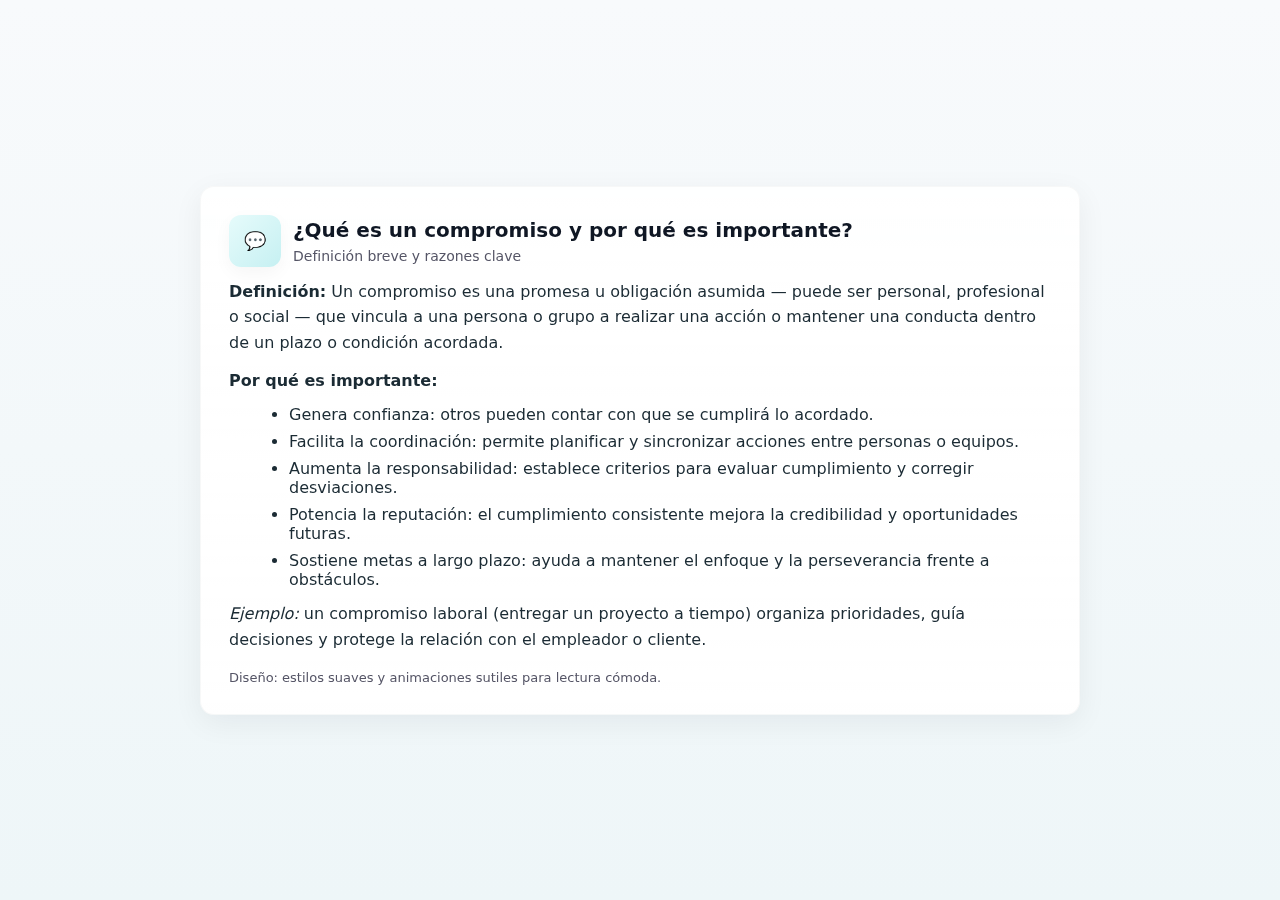
<file: compromiso.html>
<!doctype html>
<html lang="es">
<head>
  <meta charset="utf-8">
  <meta name="viewport" content="width=device-width,initial-scale=1">
  <title>¿Qué es un compromiso?</title>
  <style>
    :root {
      --bg1: #f8fafc;
      --card: #ffffff;
      --accent: #9ad3d6;
      --text: #0f1724;
      --muted: #556;
      --shadow: 0 8px 30px rgba(16,24,40,0.06);
      --radius: 14px;
    }
    *{box-sizing:border-box}
    body{
      margin:0;
      min-height:100vh;
      display:grid;
      place-items:center;
      font-family: Inter, Roboto, system-ui, -apple-system, "Segoe UI", sans-serif;
      background: linear-gradient(180deg,var(--bg1),#eef6f8);
      color:var(--text);
      padding:32px;
    }
    .container{
      width:100%;
      max-width:880px;
      transform:translateY(0);
      animation:fadeUp 700ms ease both;
    }
    .card{
      background:linear-gradient(180deg, rgba(255,255,255,0.9), var(--card));
      border-radius:var(--radius);
      box-shadow:var(--shadow);
      padding:28px;
      border:1px solid rgba(10,20,30,0.03);
      backdrop-filter: blur(6px);
      transition:transform 300ms ease, box-shadow 300ms ease;
    }
    .card:hover{ transform: translateY(-6px); box-shadow:0 18px 40px rgba(16,24,40,0.08); }
    .hdr{
      display:flex; gap:12px; align-items:center; margin-bottom:12px;
    }
    .badge{
      width:52px; height:52px; border-radius:12px;
      background:linear-gradient(135deg,#e6fbfb, #c6f0f2);
      display:grid; place-items:center; font-weight:700; color:#045;
      box-shadow:0 6px 18px rgba(10,20,30,0.04);
      font-size:18px;
    }
    .title{ font-size:20px; font-weight:700; margin:0; }
    .subtitle{ color:var(--muted); font-size:14px; margin-top:6px; }

    .content p{ line-height:1.6; margin:12px 0; color:#1b2b34; }
    .list{ margin:12px 0 0 20px; color:#1b2b34; }
    .list li{ margin:8px 0; }

    .fade{
      animation:fadeIn 900ms ease both;
    }

    @keyframes fadeUp {
      from { opacity:0; transform: translateY(14px) scale(.998); }
      to { opacity:1; transform: translateY(0) scale(1); }
    }
    @keyframes floaty {
      0%{ transform: translateY(0) }
      50%{ transform: translateY(-6px) }
      100%{ transform: translateY(0) }
    }
    @keyframes fadeIn {
      from { opacity:0; transform:translateY(8px); }
      to { opacity:1; transform:translateY(0); }
    }

    @media (max-width:520px){
      .card{ padding:20px; border-radius:12px; }
      .badge{ width:46px; height:46px; font-size:16px; }
      .title{ font-size:18px; }
    }
    .footer{ margin-top:18px; font-size:13px; color:var(--muted); }
  </style>
</head>
<body>
  <main class="container">
    <article class="card" role="article" aria-labelledby="titulo">
      <div class="hdr">
        <div class="badge">💬</div>
        <div>
          <h1 id="titulo" class="title">¿Qué es un compromiso y por qué es importante?</h1>
          <div class="subtitle">Definición breve y razones clave</div>
        </div>
      </div>

      <section class="content fade" aria-label="definición">
        <p><strong>Definición:</strong> Un compromiso es una promesa u obligación asumida — puede ser personal, profesional o social — que vincula a una persona o grupo a realizar una acción o mantener una conducta dentro de un plazo o condición acordada.</p>

        <p><strong>Por qué es importante:</strong></p>
        <ul class="list">
          <li>Genera confianza: otros pueden contar con que se cumplirá lo acordado.</li>
          <li>Facilita la coordinación: permite planificar y sincronizar acciones entre personas o equipos.</li>
          <li>Aumenta la responsabilidad: establece criterios para evaluar cumplimiento y corregir desviaciones.</li>
          <li>Potencia la reputación: el cumplimiento consistente mejora la credibilidad y oportunidades futuras.</li>
          <li>Sostiene metas a largo plazo: ayuda a mantener el enfoque y la perseverancia frente a obstáculos.</li>
        </ul>

        <p class="fade"><em>Ejemplo:</em> un compromiso laboral (entregar un proyecto a tiempo) organiza prioridades, guía decisiones y protege la relación con el empleador o cliente.</p>
      </section>

      <div class="footer">Diseño: estilos suaves y animaciones sutiles para lectura cómoda.</div>
    </article>
  </main>

  <script>
    // Pequeña animación extra: animar la insignia brevemente
    document.addEventListener('DOMContentLoaded', () => {
      const badge = document.querySelector('.badge');
      if (badge) {
        badge.style.animation = 'floaty 2500ms ease-in-out 0s both';
      }
    });
  </script>
</body>
</html>
</file>
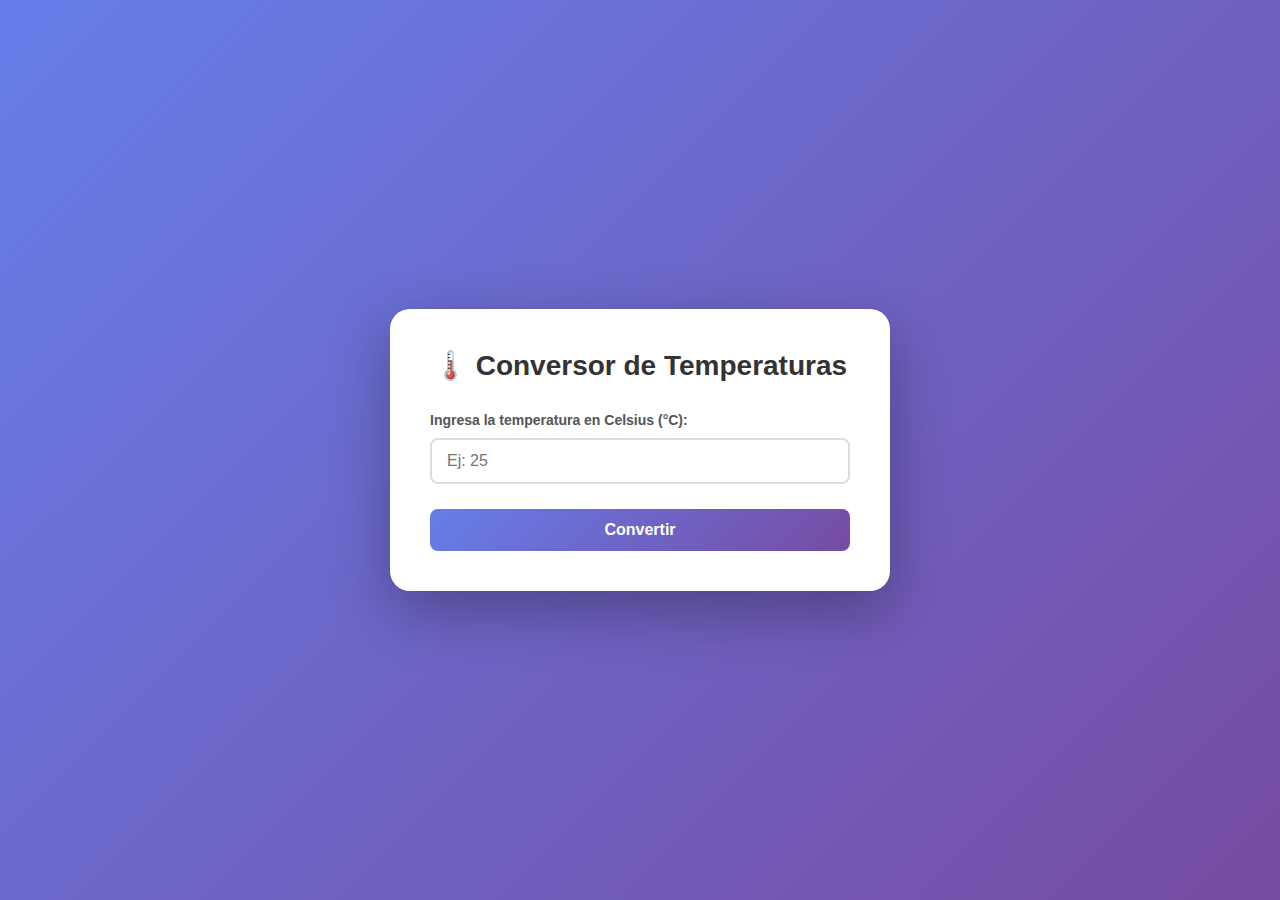
<file: conversor-temperaturas.html>
<!DOCTYPE html>
<html lang="es">
<head>
    <meta charset="UTF-8">
    <meta name="viewport" content="width=device-width, initial-scale=1.0">
    <title>Conversor de Temperaturas</title>
    <style>
        * {
            margin: 0;
            padding: 0;
            box-sizing: border-box;
        }

        body {
            font-family: 'Segoe UI', Tahoma, Geneva, Verdana, sans-serif;
            background: linear-gradient(135deg, #667eea 0%, #764ba2 100%);
            min-height: 100vh;
            display: flex;
            justify-content: center;
            align-items: center;
            padding: 20px;
        }

        .container {
            background: white;
            border-radius: 20px;
            box-shadow: 0 20px 60px rgba(0, 0, 0, 0.3);
            padding: 40px;
            max-width: 500px;
            width: 100%;
        }

        h1 {
            color: #333;
            margin-bottom: 30px;
            text-align: center;
            font-size: 28px;
        }

        .form-group {
            margin-bottom: 25px;
        }

        label {
            display: block;
            margin-bottom: 10px;
            color: #555;
            font-weight: 600;
            font-size: 14px;
        }

        input {
            width: 100%;
            padding: 12px 15px;
            border: 2px solid #ddd;
            border-radius: 8px;
            font-size: 16px;
            transition: border-color 0.3s;
        }

        input:focus {
            outline: none;
            border-color: #667eea;
        }

        button {
            width: 100%;
            padding: 12px 20px;
            background: linear-gradient(135deg, #667eea 0%, #764ba2 100%);
            color: white;
            border: none;
            border-radius: 8px;
            font-size: 16px;
            font-weight: 600;
            cursor: pointer;
            transition: transform 0.2s;
        }

        button:hover {
            transform: translateY(-2px);
        }

        button:active {
            transform: translateY(0);
        }

        .resultado {
            margin-top: 30px;
            padding: 20px;
            background: #f8f9fa;
            border-radius: 12px;
            display: none;
        }

        .resultado.mostrar {
            display: block;
        }

        .resultado h2 {
            color: #667eea;
            font-size: 18px;
            margin-bottom: 15px;
            text-align: center;
        }

        .conversion-item {
            display: flex;
            justify-content: space-between;
            align-items: center;
            padding: 12px 0;
            border-bottom: 1px solid #e0e0e0;
        }

        .conversion-item:last-child {
            border-bottom: none;
        }

        .conversion-label {
            color: #555;
            font-weight: 500;
        }

        .conversion-valor {
            color: #667eea;
            font-weight: 700;
            font-size: 18px;
        }

        .error {
            background: #fee;
            color: #c33;
            padding: 12px;
            border-radius: 8px;
            margin-top: 15px;
            display: none;
            text-align: center;
        }

        .error.mostrar {
            display: block;
        }

        @media (max-width: 600px) {
            .container {
                padding: 25px;
            }

            h1 {
                font-size: 24px;
            }
        }
    </style>
</head>
<body>
    <div class="container">
        <h1>🌡️ Conversor de Temperaturas</h1>

        <div class="form-group">
            <label for="celsius">Ingresa la temperatura en Celsius (°C):</label>
            <input 
                type="number" 
                id="celsius" 
                placeholder="Ej: 25" 
                step="0.01"
            >
        </div>

        <button onclick="convertir()">Convertir</button>

        <div class="error" id="error"></div>

        <div class="resultado" id="resultado">
            <h2>Conversión realizada:</h2>
            <div class="conversion-item">
                <span class="conversion-label">Celsius (°C)</span>
                <span class="conversion-valor" id="val-celsius">-</span>
            </div>
            <div class="conversion-item">
                <span class="conversion-label">Fahrenheit (°F)</span>
                <span class="conversion-valor" id="val-fahrenheit">-</span>
            </div>
            <div class="conversion-item">
                <span class="conversion-label">Kelvin (K)</span>
                <span class="conversion-valor" id="val-kelvin">-</span>
            </div>
        </div>
    </div>

    <script>
        /**
         * Función: convertirTemperatura
         * Descripción: Convierte una temperatura en Celsius a Fahrenheit y Kelvin
         * 
         * Parámetros:
         *   - celsius (number): la temperatura en grados Celsius
         * 
         * Retorna:
         *   - object: objeto con las conversiones { celsius, fahrenheit, kelvin }
         */
        function convertirTemperatura(celsius) {
            // Validar que el parámetro sea un número
            if (typeof celsius !== 'number' || isNaN(celsius)) {
                throw new Error("Debes ingresar un número válido");
            }

            // FÓRMULA 1: Celsius a Fahrenheit
            // Fahrenheit = (Celsius × 9/5) + 32
            // Ejemplo: 0°C = 32°F, 100°C = 212°F
            const fahrenheit = (celsius * 9/5) + 32;

            // FÓRMULA 2: Celsius a Kelvin
            // Kelvin = Celsius + 273.15
            // Kelvin es la escala absoluta usada en física
            // 0 Kelvin = -273.15°C (temperatura más baja posible)
            const kelvin = celsius + 273.15;

            // Retornar un objeto con los tres valores redondeados a 2 decimales
            return {
                celsius: Math.round(celsius * 100) / 100,      // redondear a 2 decimales
                fahrenheit: Math.round(fahrenheit * 100) / 100,
                kelvin: Math.round(kelvin * 100) / 100
            };
        }

        /**
         * Función: convertir
         * Descripción: Obtiene el valor del input y muestra el resultado en la página
         */
        function convertir() {
            const input = document.getElementById('celsius');
            const valor = parseFloat(input.value);
            const errorDiv = document.getElementById('error');
            const resultadoDiv = document.getElementById('resultado');

            // Limpiar mensajes previos
            errorDiv.classList.remove('mostrar');
            errorDiv.textContent = '';

            // Validar entrada
            if (input.value.trim() === '') {
                errorDiv.textContent = '⚠️ Por favor, ingresa una temperatura';
                errorDiv.classList.add('mostrar');
                resultadoDiv.classList.remove('mostrar');
                return;
            }

            if (isNaN(valor)) {
                errorDiv.textContent = '⚠️ Por favor, ingresa un número válido';
                errorDiv.classList.add('mostrar');
                resultadoDiv.classList.remove('mostrar');
                return;
            }

            try {
                // Llamar la función de conversión
                const resultado = convertirTemperatura(valor);

                // Mostrar los resultados en la página
                document.getElementById('val-celsius').textContent = resultado.celsius;
                document.getElementById('val-fahrenheit').textContent = resultado.fahrenheit;
                document.getElementById('val-kelvin').textContent = resultado.kelvin;

                // Mostrar el bloque de resultados
                resultadoDiv.classList.add('mostrar');

            } catch (error) {
                errorDiv.textContent = '❌ ' + error.message;
                errorDiv.classList.add('mostrar');
                resultadoDiv.classList.remove('mostrar');
            }
        }

        /**
         * Permitir convertir presionando Enter en el input
         */
        document.getElementById('celsius').addEventListener('keypress', function(event) {
            if (event.key === 'Enter') {
                convertir();
            }
        });
    </script>
</body>
</html>
</file>
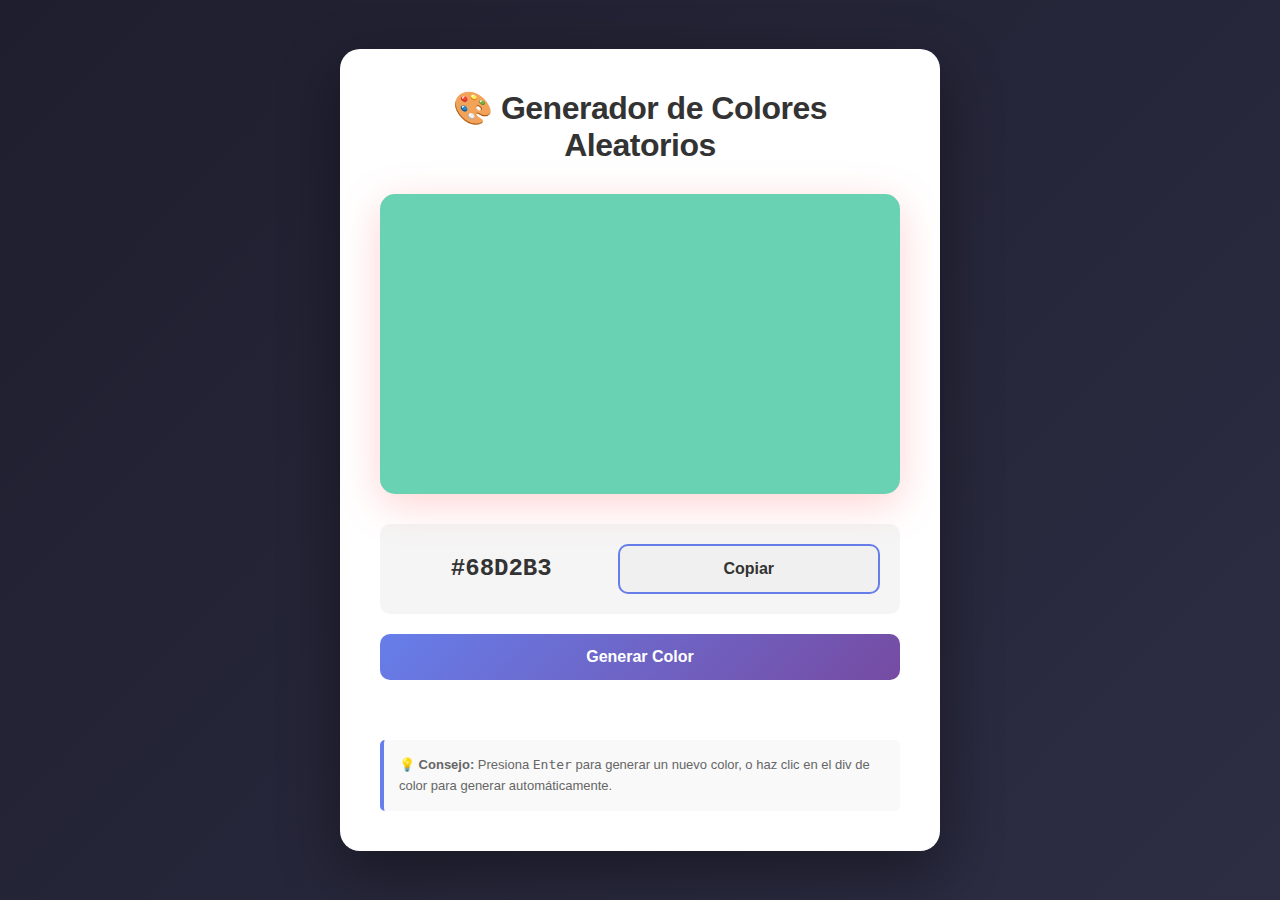
<file: generador-colores.html>
<!DOCTYPE html>
<html lang="es">
<head>
    <meta charset="UTF-8">
    <meta name="viewport" content="width=device-width, initial-scale=1.0">
    <title>Generador de Colores Aleatorios</title>
    <style>
        * {
            margin: 0;
            padding: 0;
            box-sizing: border-box;
        }

        body {
            font-family: 'Segoe UI', Tahoma, Geneva, Verdana, sans-serif;
            background: linear-gradient(135deg, #1e1e2e 0%, #2d2d44 100%);
            min-height: 100vh;
            display: flex;
            justify-content: center;
            align-items: center;
            padding: 20px;
        }

        .container {
            background: white;
            border-radius: 20px;
            box-shadow: 0 20px 60px rgba(0, 0, 0, 0.4);
            padding: 40px;
            max-width: 600px;
            width: 100%;
            text-align: center;
        }

        h1 {
            color: #333;
            margin-bottom: 30px;
            font-size: 32px;
            letter-spacing: -0.5px;
        }

        .color-display {
            width: 100%;
            height: 300px;
            border-radius: 15px;
            margin-bottom: 30px;
            background: #ff6b6b;
            transition: background-color 0.5s ease;
            box-shadow: 0 10px 40px rgba(255, 107, 107, 0.3);
            position: relative;
            overflow: hidden;
        }

        .color-display::before {
            content: '';
            position: absolute;
            top: 0;
            left: -100%;
            width: 100%;
            height: 100%;
            background: linear-gradient(90deg, transparent, rgba(255, 255, 255, 0.3), transparent);
            animation: shimmer 0.6s ease-in-out;
        }

        @keyframes shimmer {
            0% {
                left: -100%;
            }
            100% {
                left: 100%;
            }
        }

        .code-display {
            background: #f5f5f5;
            padding: 20px;
            border-radius: 10px;
            margin-bottom: 20px;
            display: flex;
            justify-content: space-between;
            align-items: center;
            gap: 15px;
        }

        .hex-code {
            font-size: 24px;
            font-weight: 700;
            color: #333;
            font-family: 'Courier New', monospace;
            flex: 1;
            word-break: break-all;
        }

        .button-group {
            display: flex;
            gap: 15px;
            flex-wrap: wrap;
            justify-content: center;
        }

        button {
            padding: 14px 28px;
            font-size: 16px;
            font-weight: 600;
            border: none;
            border-radius: 10px;
            cursor: pointer;
            transition: all 0.3s ease;
            flex: 1;
            min-width: 150px;
        }

        .btn-generar {
            background: linear-gradient(135deg, #667eea 0%, #764ba2 100%);
            color: white;
        }

        .btn-generar:hover {
            transform: translateY(-3px);
            box-shadow: 0 10px 25px rgba(102, 126, 234, 0.4);
        }

        .btn-generar:active {
            transform: translateY(-1px);
        }

        .btn-copiar {
            background: #f0f0f0;
            color: #333;
            border: 2px solid #667eea;
        }

        .btn-copiar:hover {
            background: #667eea;
            color: white;
            transform: translateY(-3px);
        }

        .btn-copiar:active {
            transform: translateY(-1px);
        }

        .feedback {
            margin-top: 15px;
            font-size: 14px;
            color: #27ae60;
            font-weight: 600;
            min-height: 20px;
            opacity: 0;
            transition: opacity 0.3s ease;
        }

        .feedback.mostrar {
            opacity: 1;
        }

        .info {
            margin-top: 25px;
            padding: 15px;
            background: #f9f9f9;
            border-left: 4px solid #667eea;
            text-align: left;
            border-radius: 5px;
            font-size: 13px;
            color: #666;
            line-height: 1.6;
        }

        @media (max-width: 600px) {
            .container {
                padding: 25px;
            }

            h1 {
                font-size: 24px;
                margin-bottom: 20px;
            }

            .color-display {
                height: 250px;
                margin-bottom: 20px;
            }

            .code-display {
                flex-direction: column;
                gap: 10px;
            }

            .button-group {
                flex-direction: column;
            }

            button {
                width: 100%;
            }

            .hex-code {
                font-size: 20px;
            }
        }
    </style>
</head>
<body>
    <div class="container">
        <h1>🎨 Generador de Colores Aleatorios</h1>

        <!-- Div que muestra el color actual -->
        <div class="color-display" id="colorDisplay"></div>

        <!-- Sección que muestra el código hexadecimal -->
        <div class="code-display">
            <span class="hex-code" id="hexCode">#FF6B6B</span>
            <button class="btn-copiar" onclick="copiarAlPortapapeles()">Copiar</button>
        </div>

        <!-- Botones de acción -->
        <div class="button-group">
            <button class="btn-generar" onclick="generarColor()">Generar Color</button>
        </div>

        <!-- Feedback visual al copiar -->
        <div class="feedback" id="feedback">✓ ¡Código copiado al portapapeles!</div>

        <!-- Información adicional -->
        <div class="info">
            <strong>💡 Consejo:</strong> Presiona <kbd>Enter</kbd> para generar un nuevo color, o haz clic en el div de color para generar automáticamente.
        </div>
    </div>

    <script>
        // =====================================================
        // FUNCIÓN: generarColorHexAleatorio
        // Descripción: Genera un código de color hexadecimal aleatorio
        // Rango: #000000 a #FFFFFF
        // Retorna: string con formato #RRGGBB
        // =====================================================
        function generarColorHexAleatorio() {
            // Generar 3 números aleatorios de 0 a 255 (para R, G, B)
            const r = Math.floor(Math.random() * 256);
            const g = Math.floor(Math.random() * 256);
            const b = Math.floor(Math.random() * 256);

            // Convertir cada número a hexadecimal y rellenar con cero si es necesario
            // Método: padStart(2, '0') asegura que siempre tenga 2 dígitos
            // toString(16) convierte de decimal a hexadecimal
            const hexR = r.toString(16).padStart(2, '0').toUpperCase();
            const hexG = g.toString(16).padStart(2, '0').toUpperCase();
            const hexB = b.toString(16).padStart(2, '0').toUpperCase();

            // Retornar el código hexadecimal completo
            return `#${hexR}${hexG}${hexB}`;
        }

        // =====================================================
        // FUNCIÓN: generarColor
        // Descripción: Genera un nuevo color aleatorio y actualiza la página
        // Efectos:
        //   - Cambia el fondo del div de color
        //   - Actualiza el texto con el código hexadecimal
        //   - Añade animación de transición suave
        // =====================================================
        function generarColor() {
            // Generar un color hexadecimal aleatorio
            const nuevoColor = generarColorHexAleatorio();

            // Obtener referencias a los elementos del DOM
            const colorDisplay = document.getElementById('colorDisplay');
            const hexCode = document.getElementById('hexCode');

            // Actualizar el fondo del div con el nuevo color
            // La transición CSS hace que el cambio sea suave (0.5s)
            colorDisplay.style.backgroundColor = nuevoColor;

            // Actualizar el texto que muestra el código hexadecimal
            hexCode.textContent = nuevoColor;

            // Ejecutar la animación de brillo (shimmer)
            colorDisplay.style.animation = 'none';
            // Forzar el recalcular del DOM para resetear la animación
            void colorDisplay.offsetWidth;
            colorDisplay.style.animation = '';
        }

        // =====================================================
        // FUNCIÓN: copiarAlPortapapeles
        // Descripción: Copia el código hexadecimal al portapapeles
        // Confirmación visual: muestra un mensaje temporal de éxito
        // =====================================================
        function copiarAlPortapapeles() {
            // Obtener el código hexadecimal actual
            const hexCode = document.getElementById('hexCode').textContent;

            // Usar la API del portapapeles moderna (recomendada)
            // navigator.clipboard.writeText() devuelve una promesa
            navigator.clipboard.writeText(hexCode).then(function() {
                // Si la copia fue exitosa, mostrar feedback visual
                const feedback = document.getElementById('feedback');

                // Añadir la clase 'mostrar' para mostrar el mensaje
                feedback.classList.add('mostrar');

                // Después de 2 segundos, ocultar el mensaje
                setTimeout(function() {
                    feedback.classList.remove('mostrar');
                }, 2000);

                // Log en consola para debugging
                console.log('Código copiado:', hexCode);

            }).catch(function(err) {
                // Si hay error, mostrar alerta al usuario
                console.error('Error al copiar:', err);
                alert('No se pudo copiar el código. Por favor, intenta de nuevo.');
            });
        }

        // =====================================================
        // EVENTOS DEL TECLADO Y DEL RATÓN
        // =====================================================

        // Permitir generar color presionando Enter
        document.addEventListener('keypress', function(event) {
            if (event.key === 'Enter') {
                generarColor();
            }
        });

        // Permitir generar color haciendo clic en el div de color
        document.getElementById('colorDisplay').addEventListener('click', function() {
            generarColor();
        });

        // Cambiar cursor para indicar que el div es clickeable
        document.getElementById('colorDisplay').style.cursor = 'pointer';

        // =====================================================
        // INICIALIZACIÓN
        // =====================================================

        // Generar un color inicial al cargar la página
        generarColor();
    </script>
</body>
</html>
</file>
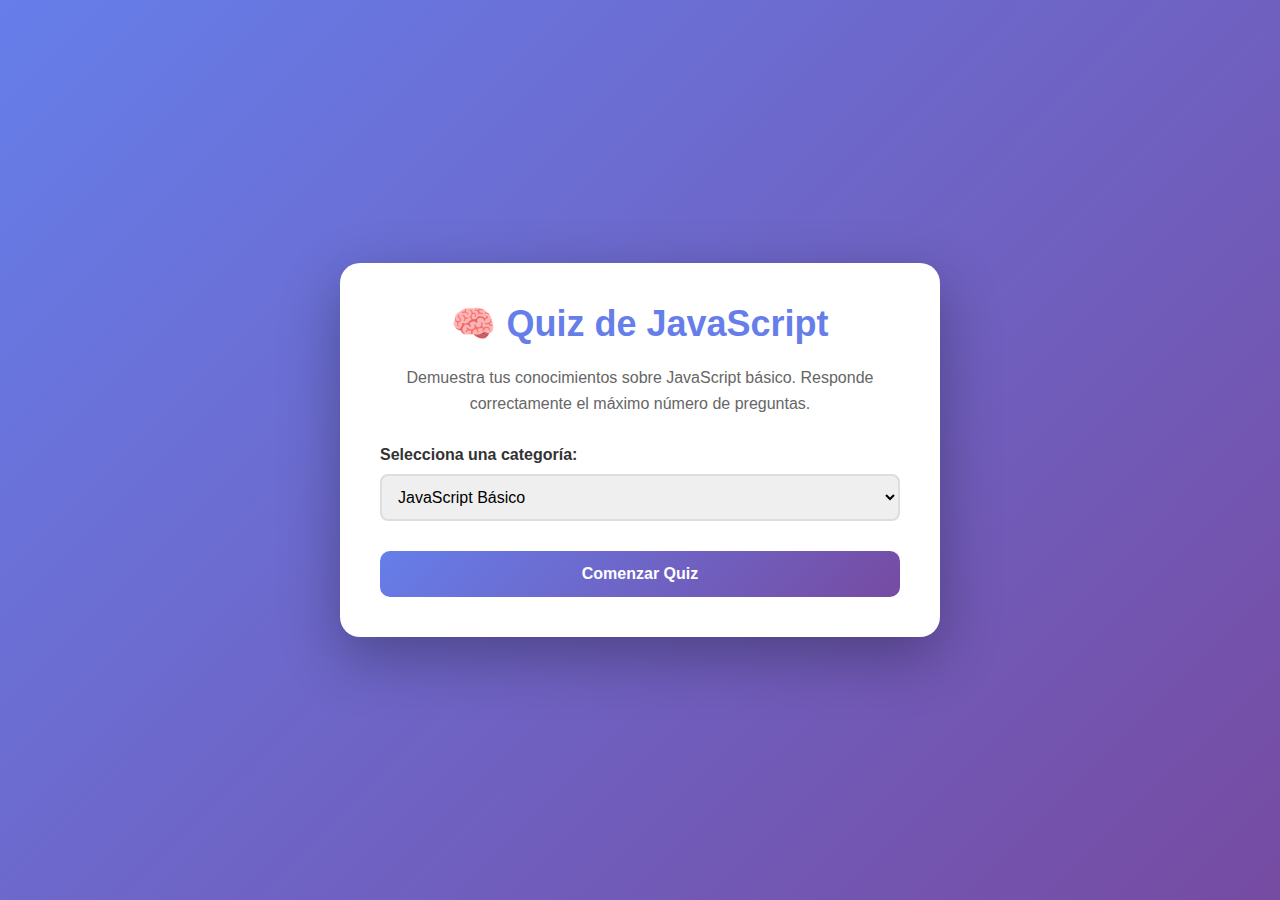
<file: quiz.html>
<!DOCTYPE html>
<html lang="es">
<head>
    <meta charset="UTF-8">
    <meta name="viewport" content="width=device-width, initial-scale=1.0">
    <title>Quiz Interactivo - JavaScript Básico</title>
    <style>
        * {
            margin: 0;
            padding: 0;
            box-sizing: border-box;
        }

        body {
            font-family: 'Segoe UI', Tahoma, Geneva, Verdana, sans-serif;
            background: linear-gradient(135deg, #667eea 0%, #764ba2 100%);
            min-height: 100vh;
            display: flex;
            justify-content: center;
            align-items: center;
            padding: 20px;
        }

        .container {
            background: white;
            border-radius: 20px;
            box-shadow: 0 20px 60px rgba(0, 0, 0, 0.3);
            max-width: 600px;
            width: 100%;
            overflow: hidden;
        }

        /* ===== PANTALLA DE INICIO ===== */
        .screen {
            display: none;
            padding: 40px;
            animation: fadeIn 0.3s ease-in;
        }

        .screen.active {
            display: block;
        }

        @keyframes fadeIn {
            from {
                opacity: 0;
                transform: translateY(20px);
            }
            to {
                opacity: 1;
                transform: translateY(0);
            }
        }

        .start-screen h1 {
            color: #667eea;
            font-size: 36px;
            margin-bottom: 20px;
            text-align: center;
        }

        .start-screen p {
            color: #666;
            text-align: center;
            margin-bottom: 30px;
            font-size: 16px;
            line-height: 1.6;
        }

        .category-select {
            margin-bottom: 30px;
        }

        .category-select label {
            display: block;
            color: #333;
            font-weight: 600;
            margin-bottom: 10px;
        }

        .category-select select {
            width: 100%;
            padding: 12px;
            border: 2px solid #ddd;
            border-radius: 8px;
            font-size: 16px;
            cursor: pointer;
        }

        .category-select select:focus {
            outline: none;
            border-color: #667eea;
        }

        /* ===== PANTALLA DE PREGUNTAS ===== */
        .question-screen {
            padding: 40px;
        }

        .question-header {
            display: flex;
            justify-content: space-between;
            align-items: center;
            margin-bottom: 30px;
        }

        .question-number {
            color: #667eea;
            font-weight: 700;
            font-size: 16px;
        }

        .question-score {
            color: #00b894;
            font-weight: 700;
            font-size: 16px;
        }

        .progress-bar {
            width: 100%;
            height: 8px;
            background: #e0e0e0;
            border-radius: 10px;
            overflow: hidden;
            margin-bottom: 30px;
        }

        .progress-fill {
            height: 100%;
            background: linear-gradient(90deg, #667eea 0%, #764ba2 100%);
            transition: width 0.3s ease;
        }

        .question-text {
            font-size: 22px;
            color: #333;
            font-weight: 600;
            margin-bottom: 30px;
            line-height: 1.5;
        }

        .answers {
            display: grid;
            grid-template-columns: 1fr 1fr;
            gap: 15px;
        }

        .answer-btn {
            padding: 20px;
            border: 2px solid #ddd;
            background: white;
            border-radius: 10px;
            cursor: pointer;
            font-size: 16px;
            font-weight: 500;
            transition: all 0.3s ease;
            color: #333;
        }

        .answer-btn:hover:not(:disabled) {
            border-color: #667eea;
            background: #f5f5ff;
            transform: translateY(-2px);
            box-shadow: 0 5px 15px rgba(102, 126, 234, 0.2);
        }

        .answer-btn:disabled {
            cursor: not-allowed;
        }

        .answer-btn.correct {
            background: #00b894;
            border-color: #00b894;
            color: white;
        }

        .answer-btn.incorrect {
            background: #ff6b6b;
            border-color: #ff6b6b;
            color: white;
        }

        .feedback {
            margin-top: 20px;
            padding: 15px;
            border-radius: 8px;
            text-align: center;
            font-weight: 600;
            display: none;
            animation: slideDown 0.3s ease;
        }

        .feedback.show {
            display: block;
        }

        .feedback.correct {
            background: #e8f5e9;
            color: #00b894;
        }

        .feedback.incorrect {
            background: #ffebee;
            color: #ff6b6b;
        }

        @keyframes slideDown {
            from {
                opacity: 0;
                transform: translateY(-10px);
            }
            to {
                opacity: 1;
                transform: translateY(0);
            }
        }

        /* ===== PANTALLA DE RESULTADOS ===== */
        .results-screen {
            padding: 40px;
            text-align: center;
        }

        .results-title {
            color: #667eea;
            font-size: 32px;
            margin-bottom: 20px;
        }

        .results-score {
            font-size: 72px;
            font-weight: 700;
            color: #667eea;
            margin-bottom: 10px;
            line-height: 1;
        }

        .results-total {
            color: #999;
            font-size: 18px;
            margin-bottom: 30px;
        }

        .results-percentage {
            background: linear-gradient(135deg, #667eea 0%, #764ba2 100%);
            color: white;
            padding: 20px;
            border-radius: 10px;
            font-size: 24px;
            font-weight: 700;
            margin-bottom: 30px;
        }

        .results-message {
            font-size: 20px;
            font-weight: 600;
            margin-bottom: 30px;
            padding: 15px;
            border-radius: 8px;
        }

        .results-message.excellent {
            background: #e8f5e9;
            color: #00b894;
        }

        .results-message.good {
            background: #fff3e0;
            color: #ff9800;
        }

        .results-message.improve {
            background: #ffebee;
            color: #ff6b6b;
        }

        /* ===== BOTONES ===== */
        button:not(.answer-btn) {
            width: 100%;
            padding: 14px 20px;
            background: linear-gradient(135deg, #667eea 0%, #764ba2 100%);
            color: white;
            border: none;
            border-radius: 10px;
            font-size: 16px;
            font-weight: 600;
            cursor: pointer;
            transition: all 0.3s ease;
        }

        button:not(.answer-btn):hover {
            transform: translateY(-2px);
            box-shadow: 0 10px 25px rgba(102, 126, 234, 0.3);
        }

        button:not(.answer-btn):active {
            transform: translateY(0);
        }

        /* ===== RESPONSIVE ===== */
        @media (max-width: 600px) {
            .container {
                border-radius: 0;
                box-shadow: none;
            }

            .screen {
                padding: 30px 20px;
            }

            .start-screen h1 {
                font-size: 28px;
            }

            .question-text {
                font-size: 18px;
            }

            .answers {
                grid-template-columns: 1fr;
            }

            .results-score {
                font-size: 56px;
            }

            .question-header {
                flex-direction: column;
                gap: 10px;
                align-items: flex-start;
            }
        }
    </style>
</head>
<body>
    <div class="container">
        <!-- PANTALLA DE INICIO -->
        <div class="screen start-screen active" id="startScreen">
            <h1>🧠 Quiz de JavaScript</h1>
            <p>Demuestra tus conocimientos sobre JavaScript básico. Responde correctamente el máximo número de preguntas.</p>

            <div class="category-select">
                <label for="category">Selecciona una categoría:</label>
                <select id="category">
                    <option value="javascript">JavaScript Básico</option>
                    <option value="variables">Variables y Tipos de Datos</option>
                    <option value="funciones">Funciones</option>
                </select>
            </div>

            <button onclick="iniciarQuiz()">Comenzar Quiz</button>
        </div>

        <!-- PANTALLA DE PREGUNTAS -->
        <div class="screen question-screen" id="questionScreen">
            <div class="question-header">
                <span class="question-number" id="questionNumber">Pregunta 1 de 5</span>
                <span class="question-score" id="questionScore">Aciertos: 0</span>
            </div>

            <div class="progress-bar">
                <div class="progress-fill" id="progressFill"></div>
            </div>

            <div class="question-text" id="questionText">¿Cuál es la respuesta?</div>

            <div class="answers" id="answersContainer"></div>

            <div class="feedback" id="feedback"></div>
        </div>

        <!-- PANTALLA DE RESULTADOS -->
        <div class="screen results-screen" id="resultsScreen">
            <h2 class="results-title">Resultados Finales</h2>
            <div class="results-score" id="finalScore">0</div>
            <div class="results-total" id="resultsTotal">de 5 correctas</div>
            <div class="results-percentage" id="resultsPercentage">0%</div>
            <div class="results-message" id="resultsMessage">Mensaje de desempeño</div>
            <button onclick="reintentar()">Reintentar</button>
        </div>
    </div>

    <script>
        // =====================================================
        // DATOS DEL QUIZ - PREGUNTAS Y RESPUESTAS
        // =====================================================

        // Array de objetos con preguntas sobre JavaScript
        // Estructura: { pregunta, opciones[], correcta (índice de la opción correcta) }
        const quizzes = {
            javascript: [
                {
                    pregunta: "¿Cuál es la forma correcta de declarar una variable en JavaScript?",
                    opciones: ["var x = 5;", "variable x = 5;", "x = 5;", "declare x = 5;"],
                    correcta: 0
                },
                {
                    pregunta: "¿Qué devuelve typeof null en JavaScript?",
                    opciones: ["null", "object", "undefined", "NaN"],
                    correcta: 1
                },
                {
                    pregunta: "¿Cuál es el resultado de 5 + '5' en JavaScript?",
                    opciones: ["10", "'10'", "'55'", "Error"],
                    correcta: 2
                },
                {
                    pregunta: "¿Qué método se usa para iterar un array?",
                    opciones: ["loop()", "forEach()", "iterate()", "map()"],
                    correcta: 1
                },
                {
                    pregunta: "¿Cuál es la diferencia entre let y var?",
                    opciones: [
                        "let tiene scope de bloque, var de función",
                        "No hay diferencia",
                        "let es más antiguo",
                        "var es mejor que let"
                    ],
                    correcta: 0
                }
            ],
            variables: [
                {
                    pregunta: "¿Cuál es un tipo de dato primitivo en JavaScript?",
                    opciones: ["Array", "Objeto", "String", "Función"],
                    correcta: 2
                },
                {
                    pregunta: "¿Qué es undefined?",
                    opciones: [
                        "Un valor asignado a una variable",
                        "Una variable que no está declarada",
                        "Ambas son correctas",
                        "Ninguna"
                    ],
                    correcta: 2
                },
                {
                    pregunta: "¿Cuál es el resultado de Number('123')?",
                    opciones: ["'123'", "123", "NaN", "Error"],
                    correcta: 1
                },
                {
                    pregunta: "¿Qué valor es falsy en JavaScript?",
                    opciones: ["1", "[]", "0", "{}"],
                    correcta: 2
                },
                {
                    pregunta: "¿Cuál es el tipo de dato de [1, 2, 3]?",
                    opciones: ["array", "object", "list", "vector"],
                    correcta: 1
                }
            ],
            funciones: [
                {
                    pregunta: "¿Cómo se declara una función en JavaScript?",
                    opciones: [
                        "function nombre() {}",
                        "def nombre(): pass",
                        "func nombre() {}",
                        "method nombre() {}"
                    ],
                    correcta: 0
                },
                {
                    pregunta: "¿Qué es una función flecha (arrow function)?",
                    opciones: [
                        "() => {}",
                        "Una función antigua",
                        "function() ->",
                        "Una función sin nombre"
                    ],
                    correcta: 0
                },
                {
                    pregunta: "¿Cuál es la diferencia entre return y console.log?",
                    opciones: [
                        "No hay diferencia",
                        "return devuelve valor, console.log muestra en consola",
                        "console.log es más rápido",
                        "return no funciona en funciones"
                    ],
                    correcta: 1
                },
                {
                    pregunta: "¿Qué es el parámetro rest (...args)?",
                    opciones: [
                        "Pausa la función",
                        "Captura múltiples argumentos en un array",
                        "Descansa la función",
                        "Evita errores"
                    ],
                    correcta: 1
                },
                {
                    pregunta: "¿Qué devuelve una función sin return?",
                    opciones: ["null", "undefined", "0", "Error"],
                    correcta: 1
                }
            ]
        };

        // =====================================================
        // VARIABLES GLOBALES DEL QUIZ
        // =====================================================

        let estadoQuiz = {
            preguntas: [],           // Preguntas actual del quiz
            preguntaActual: 0,       // Índice de la pregunta actual
            respuestasCorrectas: 0,  // Contador de aciertos
            categoria: 'javascript', // Categoría seleccionada
            respondido: false        // ¿El usuario ya respondió esta pregunta?
        };

        // =====================================================
        // FUNCIÓN: cambiarPantalla
        // Descripción: Cambia la pantalla activa del quiz
        // Parámetro: screenId (id del elemento a mostrar)
        // =====================================================
        function cambiarPantalla(screenId) {
            // Ocultar todas las pantallas
            document.querySelectorAll('.screen').forEach(screen => {
                screen.classList.remove('active');
            });

            // Mostrar la pantalla solicitada
            document.getElementById(screenId).classList.add('active');
        }

        // =====================================================
        // FUNCIÓN: iniciarQuiz
        // Descripción: Inicia el quiz con la categoría seleccionada
        // Reinicia todos los contadores y carga las preguntas
        // =====================================================
        function iniciarQuiz() {
            // Obtener la categoría seleccionada
            estadoQuiz.categoria = document.getElementById('category').value;

            // Reiniciar contadores
            estadoQuiz.preguntaActual = 0;
            estadoQuiz.respuestasCorrectas = 0;
            estadoQuiz.respondido = false;

            // Cargar preguntas de la categoría seleccionada
            estadoQuiz.preguntas = quizzes[estadoQuiz.categoria];

            // Cambiar a pantalla de preguntas
            cambiarPantalla('questionScreen');

            // Mostrar la primera pregunta
            mostrarPregunta();
        }

        // =====================================================
        // FUNCIÓN: mostrarPregunta
        // Descripción: Muestra la pregunta actual y sus opciones
        // Actualiza número, texto, progreso y botones
        // =====================================================
        function mostrarPregunta() {
            // Resetear estado de respuesta
            estadoQuiz.respondido = false;

            // Obtener la pregunta actual
            const pregunta = estadoQuiz.preguntas[estadoQuiz.preguntaActual];
            const totalPreguntas = estadoQuiz.preguntas.length;
            const numeroActual = estadoQuiz.preguntaActual + 1;

            // Actualizar número de pregunta
            document.getElementById('questionNumber').textContent = 
                `Pregunta ${numeroActual} de ${totalPreguntas}`;

            // Actualizar contador de aciertos
            document.getElementById('questionScore').textContent = 
                `Aciertos: ${estadoQuiz.respuestasCorrectas}`;

            // Actualizar texto de la pregunta
            document.getElementById('questionText').textContent = pregunta.pregunta;

            // Actualizar barra de progreso
            const progreso = (numeroActual / totalPreguntas) * 100;
            document.getElementById('progressFill').style.width = progreso + '%';

            // Limpiar feedback
            document.getElementById('feedback').classList.remove('show', 'correct', 'incorrect');

            // Crear botones de respuestas
            const answersContainer = document.getElementById('answersContainer');
            answersContainer.innerHTML = '';

            pregunta.opciones.forEach((opcion, index) => {
                const btn = document.createElement('button');
                btn.className = 'answer-btn';
                btn.textContent = opcion;
                btn.onclick = () => seleccionarRespuesta(index);
                answersContainer.appendChild(btn);
            });
        }

        // =====================================================
        // FUNCIÓN: seleccionarRespuesta
        // Descripción: Procesa la respuesta seleccionada por el usuario
        // Parámetro: index (índice de la opción seleccionada)
        // =====================================================
        function seleccionarRespuesta(index) {
            // Si ya respondió, no permitir nueva respuesta
            if (estadoQuiz.respondido) return;

            // Marcar como respondido
            estadoQuiz.respondido = true;

            // Obtener la pregunta actual
            const pregunta = estadoQuiz.preguntas[estadoQuiz.preguntaActual];
            const botones = document.querySelectorAll('.answer-btn');

            // Obtener elemento de feedback
            const feedback = document.getElementById('feedback');

            // Validar si la respuesta es correcta
            if (index === pregunta.correcta) {
                // ✓ Respuesta correcta
                estadoQuiz.respuestasCorrectas++;
                botones[index].classList.add('correct');
                feedback.textContent = '✓ ¡Correcto!';
                feedback.classList.add('show', 'correct');
                console.log('✓ Respuesta correcta');
            } else {
                // ✗ Respuesta incorrecta
                botones[index].classList.add('incorrect');
                botones[pregunta.correcta].classList.add('correct');
                feedback.textContent = `✗ Incorrecto. La respuesta es: ${pregunta.opciones[pregunta.correcta]}`;
                feedback.classList.add('show', 'incorrect');
                console.log('✗ Respuesta incorrecta');
            }

            // Desactivar todos los botones
            botones.forEach(btn => btn.disabled = true);

            // Transición a siguiente pregunta después de 2 segundos
            setTimeout(siguientePregunta, 2000);
        }

        // =====================================================
        // FUNCIÓN: siguientePregunta
        // Descripción: Avanza a la siguiente pregunta o muestra resultados
        // =====================================================
        function siguientePregunta() {
            estadoQuiz.preguntaActual++;

            // Si hay más preguntas, mostrar la siguiente
            if (estadoQuiz.preguntaActual < estadoQuiz.preguntas.length) {
                mostrarPregunta();
            } else {
                // Si no hay más preguntas, mostrar resultados
                mostrarResultados();
            }
        }

        // =====================================================
        // FUNCIÓN: calcularPorcentaje
        // Descripción: Calcula el porcentaje de aciertos
        // Retorna: número (0-100)
        // =====================================================
        function calcularPorcentaje() {
            const total = estadoQuiz.preguntas.length;
            const correctas = estadoQuiz.respuestasCorrectas;
            return Math.round((correctas / total) * 100);
        }

        // =====================================================
        // FUNCIÓN: obtenerMensajeDesempeño
        // Descripción: Genera mensaje según el porcentaje de aciertos
        // Retorna: objeto con mensaje y clase CSS
        // =====================================================
        function obtenerMensajeDesempeño() {
            const porcentaje = calcularPorcentaje();

            if (porcentaje >= 80) {
                return {
                    mensaje: '🎉 ¡Excelente! Dominas JavaScript',
                    clase: 'excellent'
                };
            } else if (porcentaje >= 60) {
                return {
                    mensaje: '👍 Bien hecho. Tienes buena base',
                    clase: 'good'
                };
            } else {
                return {
                    mensaje: '📚 Puedes mejorar. Sigue practicando',
                    clase: 'improve'
                };
            }
        }

        // =====================================================
        // FUNCIÓN: mostrarResultados
        // Descripción: Muestra la pantalla de resultados finales
        // =====================================================
        function mostrarResultados() {
            // Calcular estadísticas
            const correctas = estadoQuiz.respuestasCorrectas;
            const total = estadoQuiz.preguntas.length;
            const porcentaje = calcularPorcentaje();
            const desempeño = obtenerMensajeDesempeño();

            // Actualizar elementos de resultado
            document.getElementById('finalScore').textContent = correctas;
            document.getElementById('resultsTotal').textContent = `de ${total} correctas`;
            document.getElementById('resultsPercentage').textContent = `${porcentaje}%`;

            const mensajeDiv = document.getElementById('resultsMessage');
            mensajeDiv.textContent = desempeño.mensaje;
            mensajeDiv.className = `results-message ${desempeño.clase}`;

            // Log en consola
            console.log(`Quiz finalizado: ${correctas}/${total} (${porcentaje}%)`);

            // Cambiar a pantalla de resultados
            cambiarPantalla('resultsScreen');
        }

        // =====================================================
        // FUNCIÓN: reintentar
        // Descripción: Reinicia el quiz y vuelve a la pantalla de inicio
        // =====================================================
        function reintentar() {
            // Resetear estado
            estadoQuiz.preguntaActual = 0;
            estadoQuiz.respuestasCorrectas = 0;
            estadoQuiz.respondido = false;

            // Volver a pantalla de inicio
            cambiarPantalla('startScreen');
        }

        // =====================================================
        // LOG INICIAL
        // =====================================================
        console.log('📝 Quiz cargado. Total de categorías:', Object.keys(quizzes).length);
    </script>
</body>
</html>
</file>
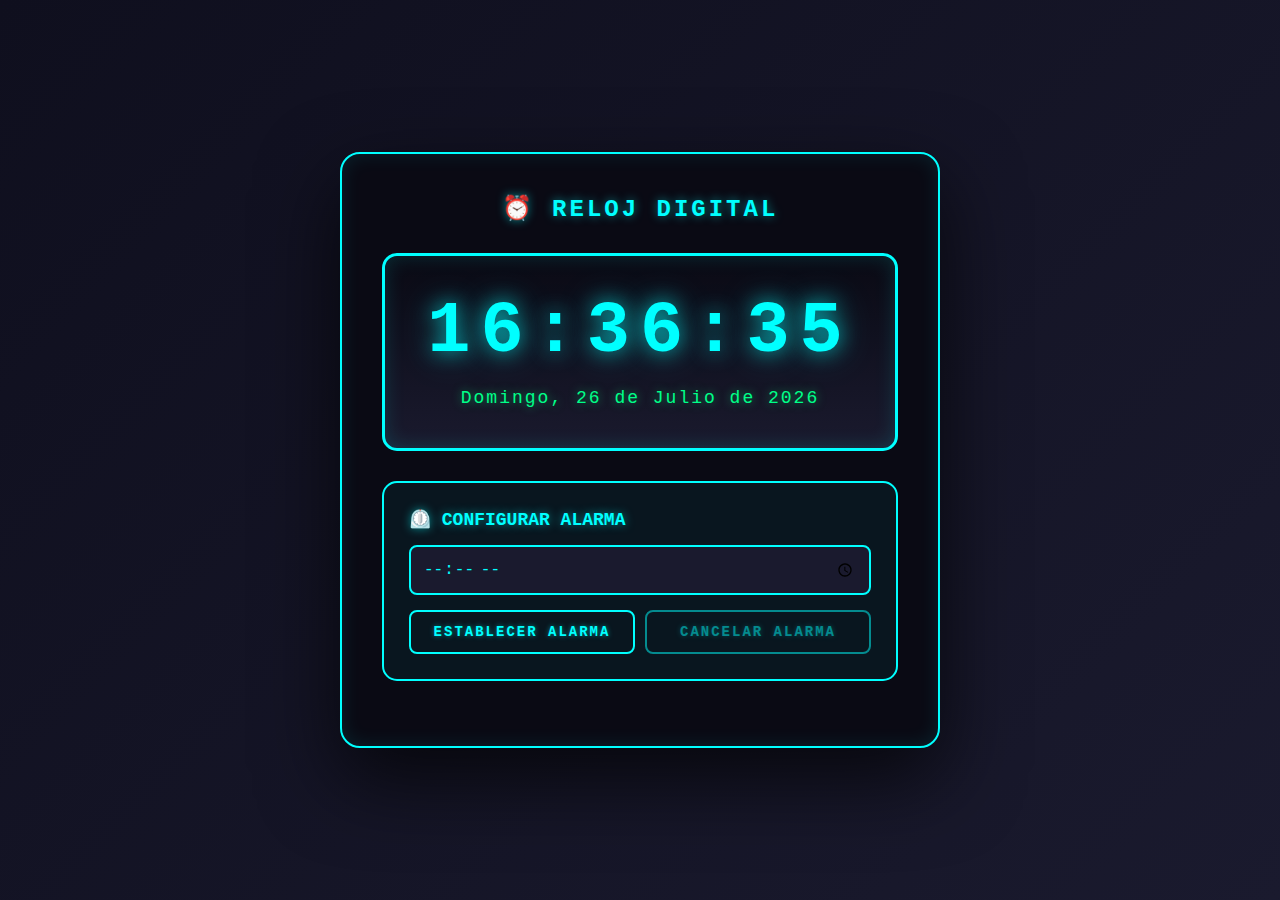
<file: reloj-alarma.html>
<!DOCTYPE html>
<html lang="es">
<head>
    <meta charset="UTF-8">
    <meta name="viewport" content="width=device-width, initial-scale=1.0">
    <title>Reloj Digital con Alarma</title>
    <style>
        * {
            margin: 0;
            padding: 0;
            box-sizing: border-box;
        }

        body {
            font-family: 'Courier New', monospace;
            background: linear-gradient(135deg, #0f0f1e 0%, #1a1a2e 100%);
            min-height: 100vh;
            display: flex;
            justify-content: center;
            align-items: center;
            padding: 20px;
        }

        .container {
            background: #0a0a14;
            border-radius: 20px;
            box-shadow: 0 30px 80px rgba(0, 0, 0, 0.7), inset 0 0 20px rgba(0, 255, 255, 0.1);
            padding: 40px;
            max-width: 600px;
            width: 100%;
            border: 2px solid #00ffff;
        }

        h1 {
            color: #00ffff;
            text-align: center;
            margin-bottom: 30px;
            font-size: 24px;
            text-shadow: 0 0 10px rgba(0, 255, 255, 0.5);
            letter-spacing: 3px;
        }

        /* ===== DISPLAY DEL RELOJ ===== */
        .clock-display {
            background: linear-gradient(180deg, #0a0a14 0%, #1a1a2e 100%);
            border: 3px solid #00ffff;
            border-radius: 15px;
            padding: 40px;
            margin-bottom: 30px;
            text-align: center;
            box-shadow: inset 0 0 20px rgba(0, 255, 255, 0.15);
        }

        .time {
            font-size: 72px;
            color: #00ffff;
            font-weight: bold;
            letter-spacing: 10px;
            text-shadow: 0 0 20px rgba(0, 255, 255, 0.7), 0 0 40px rgba(0, 255, 255, 0.3);
            font-family: 'Courier New', monospace;
            line-height: 1;
            margin-bottom: 20px;
        }

        .date {
            font-size: 18px;
            color: #00ff88;
            letter-spacing: 2px;
            text-shadow: 0 0 10px rgba(0, 255, 136, 0.5);
        }

        /* ===== SECCIÓN DE ALARMA ===== */
        .alarm-section {
            background: rgba(0, 255, 255, 0.05);
            border: 2px solid #00ffff;
            border-radius: 15px;
            padding: 25px;
            margin-bottom: 25px;
        }

        .alarm-section h2 {
            color: #00ffff;
            font-size: 18px;
            margin-bottom: 15px;
            text-shadow: 0 0 10px rgba(0, 255, 255, 0.5);
        }

        .alarm-input-group {
            display: flex;
            gap: 10px;
            margin-bottom: 15px;
            flex-wrap: wrap;
        }

        input[type="time"] {
            flex: 1;
            min-width: 150px;
            padding: 12px;
            background: #1a1a2e;
            color: #00ffff;
            border: 2px solid #00ffff;
            border-radius: 8px;
            font-size: 16px;
            font-family: 'Courier New', monospace;
        }

        input[type="time"]:focus {
            outline: none;
            box-shadow: 0 0 15px rgba(0, 255, 255, 0.5);
        }

        input[type="time"]::placeholder {
            color: #00ff88;
        }

        .button-group {
            display: flex;
            gap: 10px;
            flex-wrap: wrap;
        }

        button {
            flex: 1;
            min-width: 120px;
            padding: 12px 20px;
            border: 2px solid #00ffff;
            background: transparent;
            color: #00ffff;
            font-size: 14px;
            font-weight: bold;
            border-radius: 8px;
            cursor: pointer;
            transition: all 0.3s ease;
            text-transform: uppercase;
            letter-spacing: 2px;
            font-family: 'Courier New', monospace;
            text-shadow: 0 0 5px rgba(0, 255, 255, 0.5);
        }

        button:hover {
            background: rgba(0, 255, 255, 0.2);
            box-shadow: 0 0 15px rgba(0, 255, 255, 0.6);
            transform: translateY(-2px);
        }

        button:active {
            transform: translateY(0);
        }

        .btn-cancel {
            opacity: 0.5;
            pointer-events: none;
        }

        .btn-cancel.active {
            opacity: 1;
            pointer-events: auto;
        }

        /* ===== ESTADO DE ALARMA ===== */
        .alarm-status {
            background: rgba(0, 255, 136, 0.1);
            border: 2px solid #00ff88;
            border-radius: 8px;
            padding: 15px;
            text-align: center;
            color: #00ff88;
            font-size: 14px;
            letter-spacing: 1px;
            display: none;
            text-shadow: 0 0 10px rgba(0, 255, 136, 0.5);
        }

        .alarm-status.active {
            display: block;
            animation: pulse 1s infinite;
        }

        @keyframes pulse {
            0%, 100% {
                box-shadow: 0 0 10px rgba(0, 255, 136, 0.5);
            }
            50% {
                box-shadow: 0 0 20px rgba(0, 255, 136, 1);
            }
        }

        /* ===== NOTIFICACIÓN DE ALARMA ===== */
        .alarm-notification {
            display: none;
            position: fixed;
            top: 50%;
            left: 50%;
            transform: translate(-50%, -50%);
            background: #0a0a14;
            border: 3px solid #ff0000;
            border-radius: 20px;
            padding: 40px;
            text-align: center;
            z-index: 1000;
            box-shadow: 0 0 50px rgba(255, 0, 0, 0.7), inset 0 0 20px rgba(255, 0, 0, 0.2);
            min-width: 300px;
        }

        .alarm-notification.active {
            display: block;
            animation: alarmblink 0.5s infinite, shake 0.3s infinite;
        }

        @keyframes alarmblink {
            0%, 100% {
                background: #0a0a14;
                color: #ff0000;
            }
            50% {
                background: #ff0000;
                color: #0a0a14;
            }
        }

        @keyframes shake {
            0%, 100% {
                transform: translate(-50%, -50%) translateX(0);
            }
            25% {
                transform: translate(-50%, -50%) translateX(-10px);
            }
            75% {
                transform: translate(-50%, -50%) translateX(10px);
            }
        }

        .alarm-notification h3 {
            font-size: 32px;
            margin-bottom: 20px;
            letter-spacing: 2px;
        }

        .alarm-notification p {
            font-size: 18px;
            margin-bottom: 20px;
            letter-spacing: 1px;
        }

        .alarm-notification button {
            margin-top: 15px;
            background: #ff0000;
            color: #0a0a14;
            border: 2px solid #ff0000;
            text-shadow: none;
        }

        .alarm-notification button:hover {
            background: #cc0000;
            border-color: #cc0000;
        }

        /* ===== RESPONSIVE ===== */
        @media (max-width: 600px) {
            .container {
                padding: 25px;
            }

            h1 {
                font-size: 20px;
            }

            .clock-display {
                padding: 30px 20px;
            }

            .time {
                font-size: 48px;
                letter-spacing: 5px;
            }

            .date {
                font-size: 14px;
            }

            button {
                min-width: 100px;
                padding: 10px 15px;
                font-size: 12px;
            }

            input[type="time"] {
                font-size: 14px;
            }

            .alarm-notification {
                min-width: 250px;
                padding: 30px;
            }

            .alarm-notification h3 {
                font-size: 24px;
            }

            .alarm-notification p {
                font-size: 16px;
            }
        }
    </style>
</head>
<body>
    <div class="container">
        <h1>⏰ RELOJ DIGITAL</h1>

        <!-- DISPLAY DEL RELOJ -->
        <div class="clock-display">
            <div class="time" id="clockTime">00:00:00</div>
            <div class="date" id="clockDate">Lunes, 01 de Enero de 2024</div>
        </div>

        <!-- SECCIÓN DE ALARMA -->
        <div class="alarm-section">
            <h2>⏲️ CONFIGURAR ALARMA</h2>

            <div class="alarm-input-group">
                <input type="time" id="alarmInput" placeholder="HH:MM">
            </div>

            <div class="button-group">
                <button onclick="establecerAlarma()">Establecer Alarma</button>
                <button class="btn-cancel" id="btnCancel" onclick="cancelarAlarma()">Cancelar Alarma</button>
            </div>

            <!-- Estado de alarma activa -->
            <div class="alarm-status" id="alarmStatus">
                ✓ ALARMA CONFIGURADA A LAS <span id="alarmTime">--:--</span>
            </div>
        </div>
    </div>

    <!-- NOTIFICACIÓN DE ALARMA (cuando suena) -->
    <div class="alarm-notification" id="alarmNotification">
        <h3>¡¡¡ ALARMA !!!</h3>
        <p id="notificationMessage">La alarma ha sonado</p>
        <button onclick="desactivarNotificacion()">Aceptar</button>
    </div>

    <script>
        // =====================================================
        // VARIABLES GLOBALES
        // =====================================================

        // Objeto para almacenar el estado de la alarma
        let alarmState = {
            isActive: false,      // ¿Hay alarma activa?
            alarmTime: null,      // Hora de alarma (HH:MM)
            hasRung: false        // ¿La alarma ya ha sonado?
        };

        // Nombres de los meses en español
        const mesesES = [
            'Enero', 'Febrero', 'Marzo', 'Abril', 'Mayo', 'Junio',
            'Julio', 'Agosto', 'Septiembre', 'Octubre', 'Noviembre', 'Diciembre'
        ];

        // Nombres de los días en español
        const diasES = [
            'Domingo', 'Lunes', 'Martes', 'Miércoles', 'Jueves', 'Viernes', 'Sábado'
        ];

        // =====================================================
        // FUNCIÓN: formatearNumero
        // Descripción: Añade un cero a la izquierda si el número es menor a 10
        // Parámetro: num (número)
        // Retorna: string con formato de 2 dígitos (ej: "05" para 5)
        // =====================================================
        function formatearNumero(num) {
            return num < 10 ? '0' + num : num;
        }

        // =====================================================
        // FUNCIÓN: obtenerHoraFormateada
        // Descripción: Obtiene la hora actual formateada como HH:MM:SS
        // Retorna: string con formato "HH:MM:SS"
        // =====================================================
        function obtenerHoraFormateada() {
            const ahora = new Date();
            const horas = formatearNumero(ahora.getHours());
            const minutos = formatearNumero(ahora.getMinutes());
            const segundos = formatearNumero(ahora.getSeconds());
            return `${horas}:${minutos}:${segundos}`;
        }

        // =====================================================
        // FUNCIÓN: obtenerHoraActual
        // Descripción: Obtiene solo HH:MM (sin segundos) de la hora actual
        // Retorna: string con formato "HH:MM"
        // =====================================================
        function obtenerHoraActual() {
            const ahora = new Date();
            const horas = formatearNumero(ahora.getHours());
            const minutos = formatearNumero(ahora.getMinutes());
            return `${horas}:${minutos}`;
        }

        // =====================================================
        // FUNCIÓN: obtenerFechaFormateada
        // Descripción: Obtiene la fecha actual en formato español
        // Formato: "Día, DD de Mes de YYYY"
        // Retorna: string con la fecha formateada
        // =====================================================
        function obtenerFechaFormateada() {
            const ahora = new Date();
            const dia = diasES[ahora.getDay()];
            const diaMes = formatearNumero(ahora.getDate());
            const mes = mesesES[ahora.getMonth()];
            const año = ahora.getFullYear();
            return `${dia}, ${diaMes} de ${mes} de ${año}`;
        }

        // =====================================================
        // FUNCIÓN: actualizarReloj
        // Descripción: Actualiza el display del reloj y la fecha
        // Se ejecuta cada segundo mediante setInterval
        // =====================================================
        function actualizarReloj() {
            // Actualizar la hora en el display
            document.getElementById('clockTime').textContent = obtenerHoraFormateada();

            // Actualizar la fecha en el display
            document.getElementById('clockDate').textContent = obtenerFechaFormateada();

            // Verificar si debe sonar la alarma
            verificarAlarma();
        }

        // =====================================================
        // FUNCIÓN: establecerAlarma
        // Descripción: Establece una nueva alarma con validación
        // Validaciones:
        //   - Input no vacío
        //   - La hora debe ser futura (después de la hora actual)
        // =====================================================
        function establecerAlarma() {
            // Obtener el valor del input
            const inputAlarma = document.getElementById('alarmInput').value;

            // Validar que el input no esté vacío
            if (!inputAlarma) {
                alert('⚠️ Por favor, selecciona una hora para la alarma');
                return;
            }

            // Obtener la hora actual para comparación
            const horaActual = obtenerHoraActual();

            // Validar que la hora sea futura
            if (inputAlarma <= horaActual) {
                alert('⚠️ La hora de la alarma debe ser posterior a la hora actual\nHora actual: ' + horaActual);
                return;
            }

            // Si todas las validaciones pasaron, activar la alarma
            alarmState.isActive = true;
            alarmState.alarmTime = inputAlarma;
            alarmState.hasRung = false;

            // Actualizar la interfaz visual
            actualizarUIAlarma();

            // Log en consola para debugging
            console.log('✓ Alarma configurada para las ' + inputAlarma);
        }

        // =====================================================
        // FUNCIÓN: cancelarAlarma
        // Descripción: Cancela la alarma activa
        // =====================================================
        function cancelarAlarma() {
            // Desactivar la alarma
            alarmState.isActive = false;
            alarmState.alarmTime = null;
            alarmState.hasRung = false;

            // Limpiar el input
            document.getElementById('alarmInput').value = '';

            // Actualizar la interfaz visual
            actualizarUIAlarma();

            // Ocultar notificación si estaba activa
            document.getElementById('alarmNotification').classList.remove('active');

            console.log('✗ Alarma cancelada');
        }

        // =====================================================
        // FUNCIÓN: verificarAlarma
        // Descripción: Compara la hora actual con la alarma configurada
        // Si coinciden y la alarma no ha sonado, activar sonido y notificación
        // =====================================================
        function verificarAlarma() {
            // Si no hay alarma activa, no hacer nada
            if (!alarmState.isActive || alarmState.hasRung) {
                return;
            }

            // Obtener la hora actual sin segundos
            const horaActual = obtenerHoraActual();

            // Comparar con la hora de alarma
            if (horaActual === alarmState.alarmTime) {
                // Marcar que la alarma ya ha sonado (evitar sonar cada segundo)
                alarmState.hasRung = true;

                // Reproducir sonido (simulado con alert)
                reproducirSonidoAlarma();

                // Mostrar notificación visual
                mostrarNotificacionAlarma();

                console.log('🔔 ¡¡¡ ALARMA SONANDO !!!');
            }
        }

        // =====================================================
        // FUNCIÓN: reproducirSonidoAlarma
        // Descripción: Reproduce un sonido de alarma (simulado)
        // En navegadores modernos, se puede usar Web Audio API
        // =====================================================
        function reproducirSonidoAlarma() {
            // Método simple: usar el beep nativo del navegador
            try {
                // Crear contexto de audio
                const audioContext = new (window.AudioContext || window.webkitAudioContext)();
                const oscillator = audioContext.createOscillator();
                const gainNode = audioContext.createGain();

                // Conectar oscillator al volumen
                oscillator.connect(gainNode);
                gainNode.connect(audioContext.destination);

                // Configurar frecuencia (tono agudo para alarma)
                oscillator.frequency.value = 800;
                oscillator.type = 'sine';

                // Volumen
                gainNode.gain.setValueAtTime(0.5, audioContext.currentTime);
                gainNode.gain.exponentialRampToValueAtTime(0.01, audioContext.currentTime + 1);

                // Reproducir durante 1 segundo
                oscillator.start(audioContext.currentTime);
                oscillator.stop(audioContext.currentTime + 1);

                // Repetir 3 veces con intervalo
                for (let i = 1; i < 3; i++) {
                    const osc = audioContext.createOscillator();
                    osc.frequency.value = 800;
                    osc.connect(gainNode);
                    osc.start(audioContext.currentTime + (i * 1.5));
                    osc.stop(audioContext.currentTime + (i * 1.5) + 1);
                }
            } catch (err) {
                // Si hay error con Web Audio, usar alert simple
                console.warn('No se pudo reproducir sonido:', err);
            }
        }

        // =====================================================
        // FUNCIÓN: mostrarNotificacionAlarma
        // Descripción: Muestra la notificación visual de alarma con animación
        // =====================================================
        function mostrarNotificacionAlarma() {
            const notificacion = document.getElementById('alarmNotification');
            const mensaje = document.getElementById('notificationMessage');

            // Actualizar el mensaje con la hora de la alarma
            mensaje.textContent = `¡La alarma de las ${alarmState.alarmTime} ha sonado!`;

            // Mostrar la notificación (añadir clase 'active')
            notificacion.classList.add('active');
        }

        // =====================================================
        // FUNCIÓN: desactivarNotificacion
        // Descripción: Cierra la notificación de alarma
        // =====================================================
        function desactivarNotificacion() {
            const notificacion = document.getElementById('alarmNotification');
            notificacion.classList.remove('active');

            // También cancelar la alarma automáticamente
            cancelarAlarma();
        }

        // =====================================================
        // FUNCIÓN: actualizarUIAlarma
        // Descripción: Actualiza la interfaz visual del estado de alarma
        // Muestra/oculta botón de cancelar y estado de alarma
        // =====================================================
        function actualizarUIAlarma() {
            const btnCancel = document.getElementById('btnCancel');
            const alarmStatus = document.getElementById('alarmStatus');
            const alarmTimeSpan = document.getElementById('alarmTime');

            if (alarmState.isActive) {
                // Alarma activa: mostrar botón de cancelar y estado
                btnCancel.classList.add('active');
                alarmStatus.classList.add('active');
                alarmTimeSpan.textContent = alarmState.alarmTime;
            } else {
                // Alarma inactiva: ocultar botón de cancelar y estado
                btnCancel.classList.remove('active');
                alarmStatus.classList.remove('active');
                alarmTimeSpan.textContent = '--:--';
            }
        }

        // =====================================================
        // INICIALIZACIÓN
        // =====================================================

        // Actualizar el reloj inmediatamente al cargar
        actualizarReloj();

        // Actualizar el reloj cada segundo (1000 ms)
        setInterval(actualizarReloj, 1000);

        // Log en consola
        console.log('⏰ Reloj digital con alarma iniciado');
    </script>
</body>
</html>
</file>
